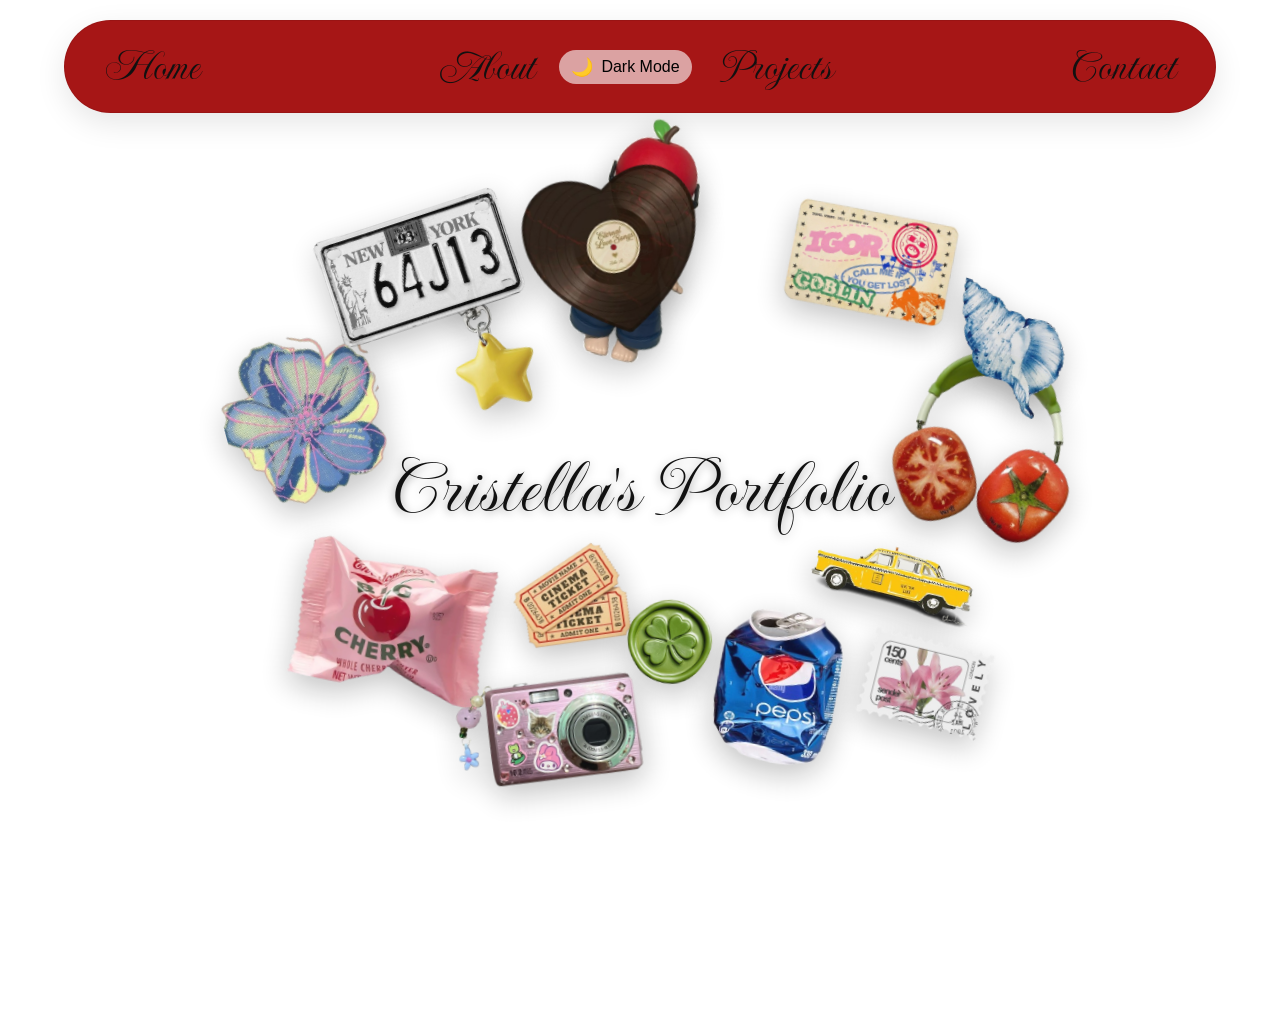
<file: index.html>
<!DOCTYPE html>
<html lang="en">
<head>
  <meta charset="UTF-8">
  <title>My Portfolio</title>

  <!-- Viewport meta tag for responsive design -->
  <meta name="viewport" content="width=device-width, initial-scale=1.0">
  
<!-- Dark/Light mode toggle script -->
  <script>
if (localStorage.getItem("theme") === "dark") {
  document.documentElement.classList.add("dark-mode");
}
</script>


  <link rel="stylesheet" href="style.css">

<!-- Google Fonts and to ensure fonts don't glitch across pages -->

<link rel="preconnect" href="https://fonts.googleapis.com">
<link rel="preconnect" href="https://fonts.gstatic.com" crossorigin>


  <link href="https://fonts.googleapis.com/css2?family=Ballet:opsz@16..72&family=Delius&family=Imperial+Script&family=Kapakana:wght@300..400&display=swap" rel="stylesheet">

 

</head>
<body>

<!-- Navigation Bar with links to all pages  -->
    
<nav class="navbar">

  <div class="nav-left">
    <a href="index.html">Home</a>
  </div>

  <div class="nav-center">
    <a href="about.html">About</a>

    <button id="theme-toggle">
  <span class="icon">🌙</span>
  <span class="label">Dark Mode</span>
</button>

    <a href="projects.html">Projects</a>
  </div>

  <div class="nav-right">
    <a href="contact.html">Contact</a>

<!-- Theme toggle script -->
<script>
function toggleTheme() {
  document.documentElement.classList.toggle("dark-mode");

  if (document.documentElement.classList.contains("dark-mode")) {
    localStorage.setItem("theme", "dark");
  } else {
    localStorage.setItem("theme", "light");
  }
}
</script>
  </div> 
  

</nav>

<!-- Hero section with title and stickers -->

<div class="hero">
  <div class="text">
<p class="heading">Cristella's Portfolio</p> 
</div>
</div>

<img src="images/star.png" class="sticker s1">
<img src="images/id.png" class="sticker s2">
<img src="images/clover.png" class="sticker s3">
<img src="images/cherry.png" class="sticker s4">
<img src="images/flower.png" class="sticker s5">

<img src="images/mini.png" class="sticker s6">
<img src="images/license.png" class="sticker s7">
<img src="images/headphones.png" class="sticker s8">
<img src="images/camera.png" class="sticker s9">
<img src="images/pepsi.png" class="sticker s10">
<img src="images/vinyl.png" class="sticker s11">
<img src="images/nyc.png" class="sticker s12">
<img src="images/stamp.png" class="sticker s13">
<img src="images/cinema.png" class="sticker s14">
<img src="images/shell.png" class="sticker s15">

</div>


  <script src="darkmode.js"></script>



</body>
</html>
</file>
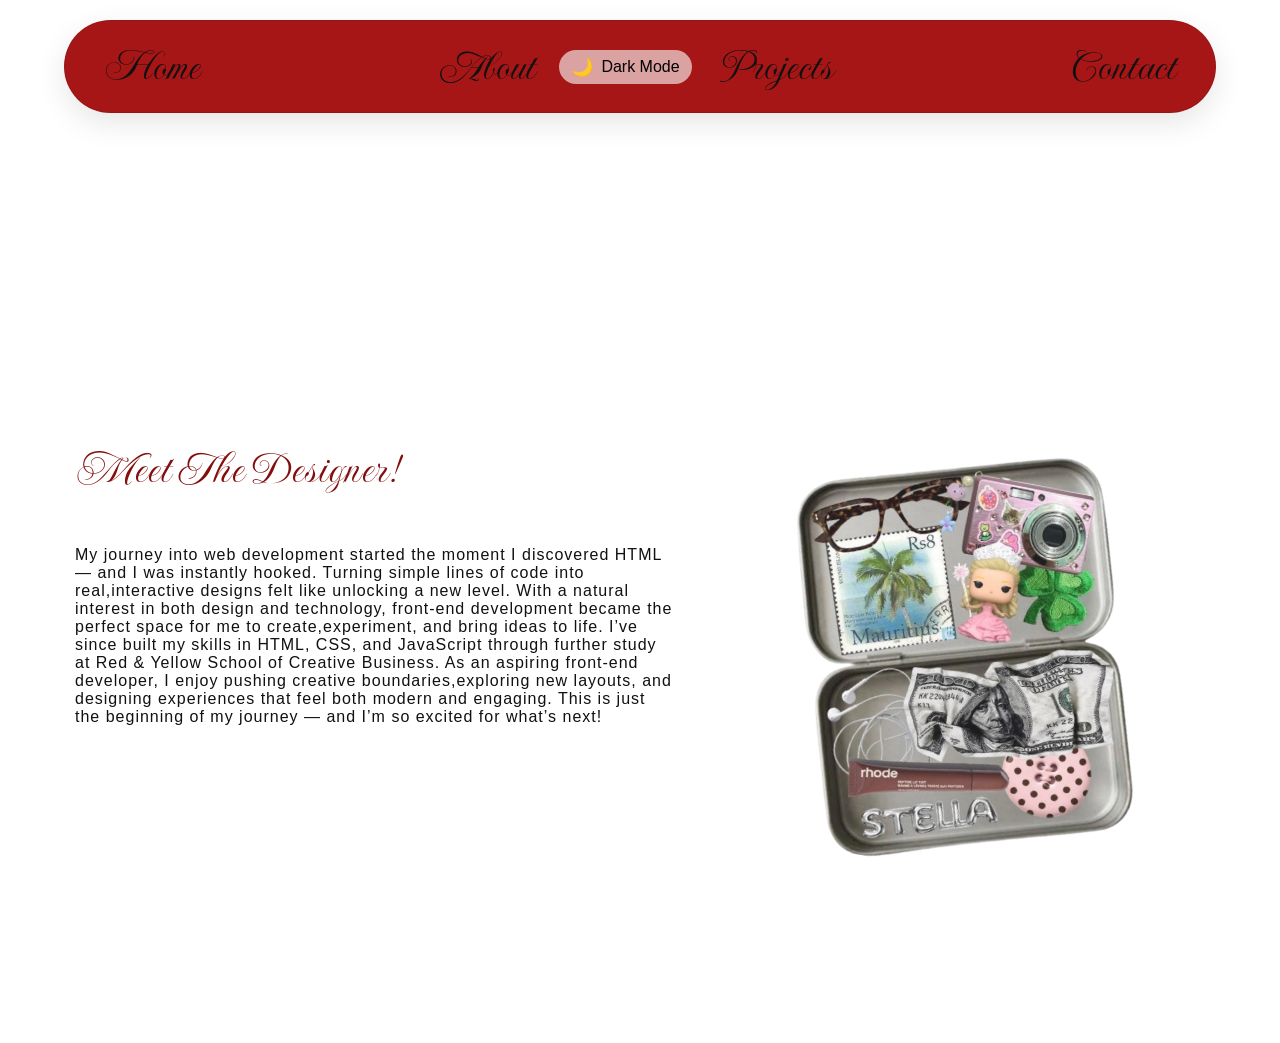
<file: about.html>
<!DOCTYPE html>
<html lang="en">
<head>
  <meta charset="UTF-8">
  <title>About</title>
<meta name="viewport" content="width=device-width, initial-scale=1.0">

<!-- Dark/Light mode toggle script -->

 <script>
if (localStorage.getItem("theme") === "dark") {
  document.documentElement.classList.add("dark-mode");
}
</script>
  <link rel="stylesheet" href="style.css">

<!-- Google Fonts and to ensure fonts don't glitch across pages -->

<link rel="preconnect" href="https://fonts.googleapis.com">
<link rel="preconnect" href="https://fonts.gstatic.com" crossorigin>
<link href="https://fonts.googleapis.com/css2?family=Ballet:opsz@16..72&family=Delius&family=Imperial+Script&family=Kapakana:wght@300..400&display=swap" rel="stylesheet">



</head>
<body>

<!-- Navigation Bar with links to all pages  -->


<nav class="navbar">

  <div class="nav-left">
    <a href="index.html">Home</a>
  </div>

  <div class="nav-center">
    <a href="about.html">About</a>

     <button id="theme-toggle">
  <span class="icon">🌙</span>
  <span class="label">Dark Mode</span>
</button>

    <a href="projects.html">Projects</a>
  </div>

  <div class="nav-right">
    <a href="contact.html">Contact</a>
  </div>

</nav>


<div class="about-section"> 
<section id="about">
  <p class="heading2">Meet The Designer!</p>


<p class="paragraph"> My journey into web development started the moment I discovered HTML — and I was instantly hooked. Turning simple lines of code into real,interactive designs felt like unlocking a new level.

With a natural interest in both design and technology, front-end development became the perfect space for me to create,experiment,

and bring ideas to life. I’ve since built my skills in HTML, CSS, and JavaScript through further study at Red & Yellow School of Creative Business. As an aspiring front-end developer, I enjoy pushing

creative boundaries,exploring new layouts, and designing experiences that feel both modern and engaging. This is just the beginning of my journey — and I’m so excited for what’s next!</p>
</section>
</div>


<img src="images/finaltin.png" class="keychain">



  <script src="darkmode.js"></script>


</body>
</html>
</file>
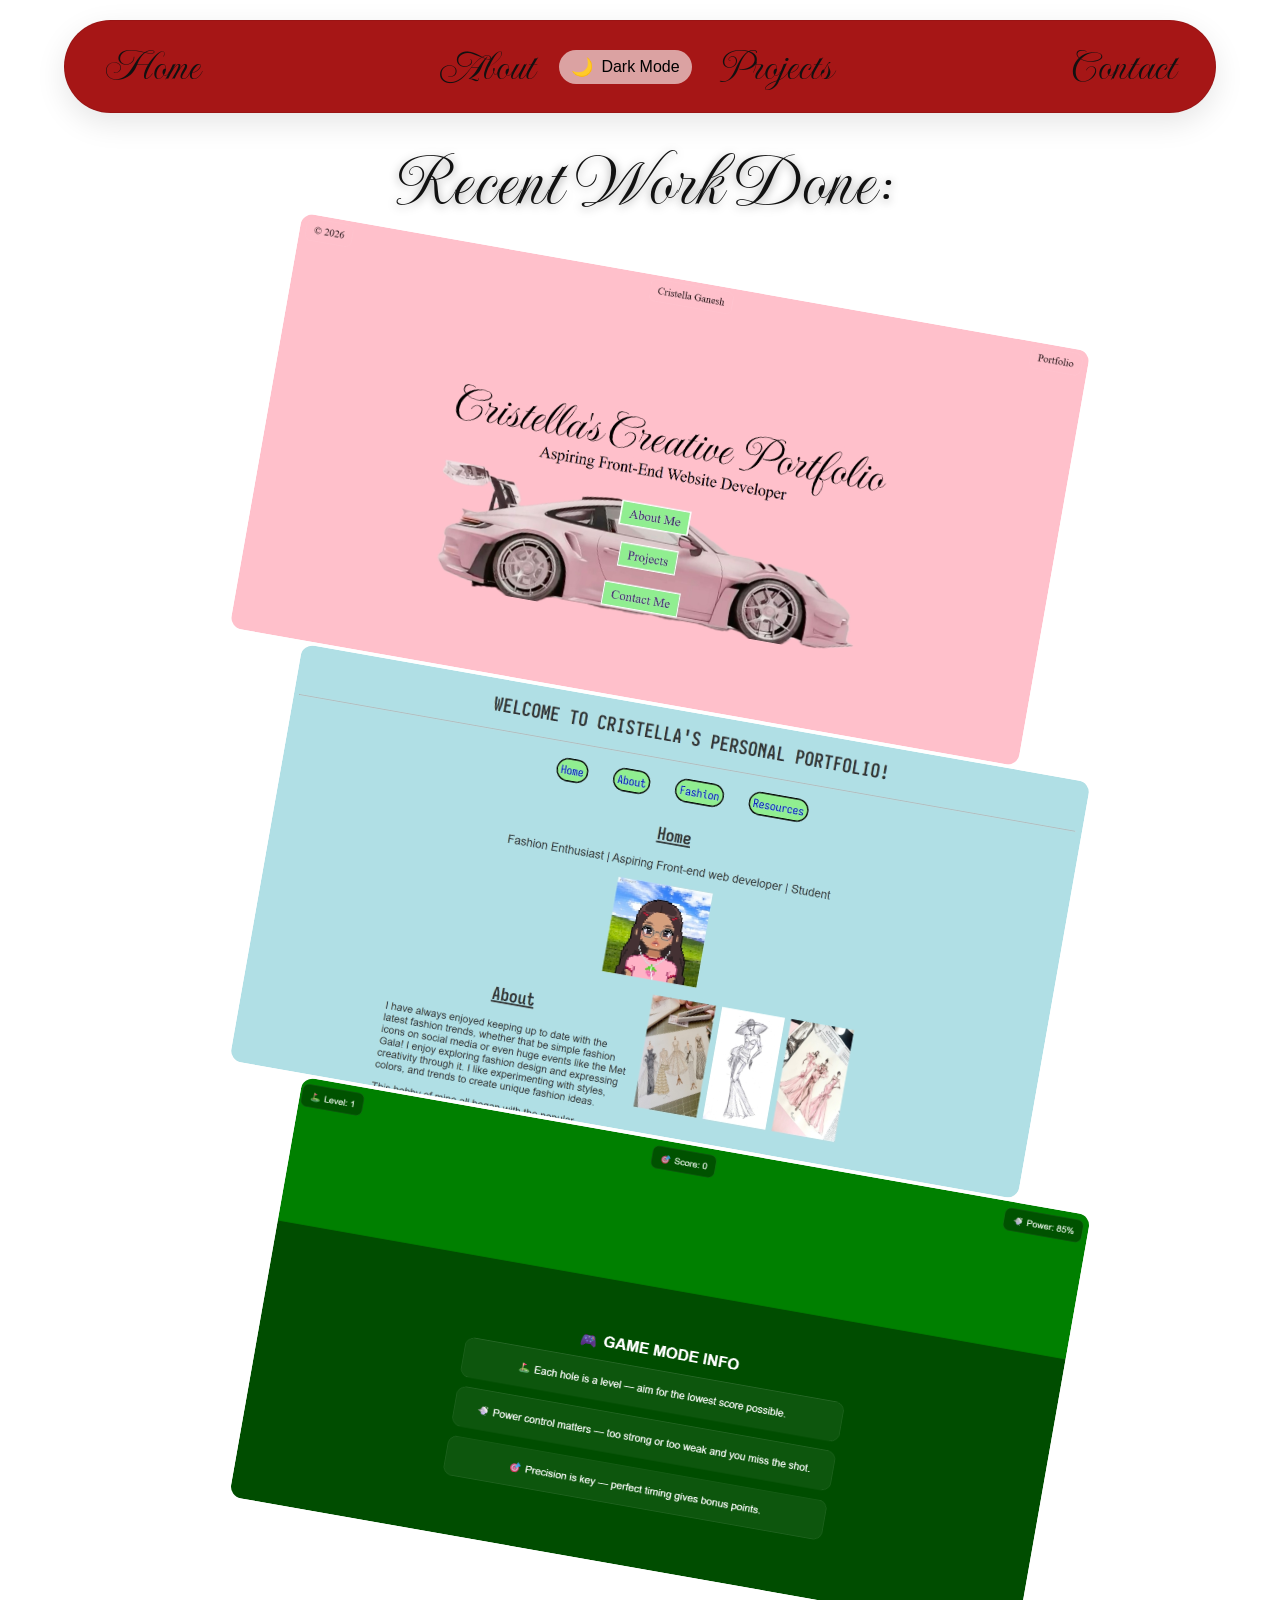
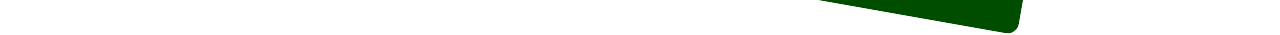
<file: projects.html>
<!DOCTYPE html>
<html lang="en">
<head>
  <meta charset="UTF-8">
  <title>Projects</title>
  <meta name="viewport" content="width=device-width, initial-scale=1.0">

<!-- Dark/Light mode toggle script -->

<script>
if (localStorage.getItem("theme") === "dark") {
  document.documentElement.classList.add("dark-mode");
}
</script>

  <link rel="stylesheet" href="style.css">

<!-- Google Fonts and to ensure fonts don't glitch across pages -->

<link rel="preconnect" href="https://fonts.googleapis.com">
<link rel="preconnect" href="https://fonts.gstatic.com" crossorigin>


    <link href="https://fonts.googleapis.com/css2?family=Ballet:opsz@16..72&family=Delius&family=Imperial+Script&family=Kapakana:wght@300..400&display=swap" rel="stylesheet">


</head>
<body>

<!-- Navigation Bar with links to all pages  -->

<nav class="navbar">

  <div class="nav-left">
    <a href="index.html">Home</a>
  </div>

  <div class="nav-center">
    <a href="about.html">About</a>

        <button id="theme-toggle">
  <span class="icon">🌙</span>
  <span class="label">Dark Mode</span>
</button>

    <a href="projects.html">Projects</a>
  </div>

  <div class="nav-right">
    <a href="contact.html">Contact</a>
   
  </div>

</nav>

<!-- Hero section with title and recent portfolio projects -->

<section class="hero-section">
<section id="projects">
  <p class="heading5">Recent Work Done: </p>
</section>
</section>


<div class="images">
  <img src="images/porsche.jpeg" class="golf">
  <img src="images/portfolio.jpeg" class="porsche">
  <img src="images/golfP.png" class="portfolio">
</div>

  <script src="darkmode.js"></script>


















</body>
</html>
</file>
<file: style.css>
/* BASE THEME VARIABLES */

:root {
  --bg: #ffffff;
  --text: #111111;
  --nav-bg: rgb(155, 24, 24);
  --accent: #ff4d4d;
  --special-text:  rgb(131, 14, 14);
}

/* DARK MODE OVERRIDE */
html.dark-mode {
  --bg: rgb(30, 24, 24);
  --text: white;
  --nav-bg: rgb(131, 14, 14);
   --special-text:pink;
}

html.dark-mode .contact-form {
  border: 1px solid rgba(255, 255, 255, 0.15);
  box-shadow: 0 10px 30px rgba(0,0,0,0.5);
}


body {
  background: var(--bg);
  color: var(--text);
  transition: background 0.3s ease, color 0.3s ease;
  font-family: 'Imperial Script', 'sans-serif';
}

/* NAVBAR */
.navbar {
  background: var(--nav-bg);
}

.navbar a {
  color: white;
}

h1, h2, p {
  color: var(--text);
}

/* THEME TOGGLE */

#theme-toggle {
  display: grid;
  grid-template-columns: auto auto;
  align-items: center;
  gap: 8px;

  padding: 6px 12px;
  border-radius: 999px;

  border: 1px solid rgba(0,0,0,0.15);
  background: rgba(255,255,255,0.7);

  font-size: 16px;
  font-family: Arial, sans-serif;

  white-space: nowrap;
}

/* Icon */
#theme-toggle .icon {
  font-size: 16px;

}

/* Label */
#theme-toggle .label {
  font-size: 16px;
}


body, html {
  margin: 0;
  height: 100%;
  font-family: 'Imperial Script', sans-serif;
}

/* Hero section for index page */

.hero {
  height: 100vh; 
  display: flex;
  justify-content: center; 
  align-items: center;     
  text-align: center;
}

.text h1 {
  font-size: 3rem;
  margin: 0;
  letter-spacing: 2px;
 
}


.text {
  max-width: 600px;
}

/* Heading for index page */
.heading {
	text-align: center;
	font-family: 'Imperial Script', sans-serif;
	font-size: 5rem;
	margin-bottom: 290px;
    margin-top: 100px;
    letter-spacing: 1px;
    text-shadow: 0 2px 10px rgba(0,0,0,0.4);
}

/* NAVBAR BASE */
.navbar {
  display: flex;
  justify-content: space-between;
  align-items: center;
  font-family: 'Imperial Script', sans-serif;
  margin: 20px auto;
  padding: 18px 40px;
  
  width: 90%;
   border-radius: 999px; 
  box-sizing: border-box;

  background:  rgb(166, 22, 22);
  backdrop-filter: blur(12px);

  box-shadow: 0 10px 30px rgba(0,0,0,0.1);

  border: 1px solid rgba(0,0,0,0.08);
  position: sticky;
  top: 20px;
  z-index: 1000;
}

/* Each section */
.nav-left,
.nav-center,
.nav-right {
  display: flex;
  align-items: center;
  gap: 20px;
}

/* Links */
.navbar a {
  text-decoration: none;
  white-space: nowrap;
  color: inherit;
  font-size: 45px;
}

/* Center groups */
.nav-center {
  gap: 25px;
}

/* Theme toggle */
#theme-toggle {
  display: inline-flex;
  align-items: center;
  gap: 8px;

  padding: 6px 12px;
  border-radius: 999px;

  border: none;
  background: rgba(255,255,255,0.6);

  cursor: pointer;
  white-space: nowrap;

  transition: 0.2s ease;
}

/* Icon */
#theme-toggle .icon {
  font-size: 18px;
  display: flex;
  align-items: center;
}

/* Hover */
#theme-toggle:hover {
  background: rgba(0,0,0,0.08);
}

/* sticker animations and positions */
.hero {
  position: relative;
  height: 100vh;
}

.sticker {
  position: absolute;
  width: 55px;
  pointer-events: none;
  opacity: 0.95;
  animation: float 4s ease-in-out infinite;
}

.sticker {
  opacity: 0.95;
  filter: drop-shadow(0px 10px 15px rgba(0,0,0,0.25));
}

.s1 { top: 25%; left: 30%; transform: rotate(-12deg); width: 200px; }
.s2 { top: 18%; right: 24%; transform: rotate(8deg); width: 200px; }
.s3 { top: 58%; left: 43%; transform: rotate(-5deg); width: 240px; }
.s4 { top: 58%; left: 23%; transform: rotate(10deg); width: 200px; }
.s5 { top: 37%; right: 70%; transform: rotate(-15deg); width: 160px; }

.s6 {
  top: 5%;
  left: 50%;
  transform: translateX(-50%) rotate(12deg);
  width: 200px
}


.s7 {
  top: 23%;
  left: 25%;
  transform: rotate(-18deg);
  width: 200px;
}

.s8 {
  top: 38%;
  right: 15%;
  transform: rotate(14deg);
  width: 200px;
}

.s9 {
  top: 70%;
  left: 35%;
  transform: rotate(-8deg);
  width: 200px;
}

.s10 {
  top: 57%;
  right: 30%;
  transform: rotate(6deg);
  width: 240px;
}

.s11 {
  top: 15%;
  left: 39%;
  width: 230px;
  transform: rotate(-12deg)
}

.s12 {
  top: 51%;
  right: 20%;
  transform: rotate(14deg);
  width: 255px;
}

.s13 {
  top: 65%;
  right: 20%;
  transform: rotate(14deg);
  width: 200px;
}

.s14 {
  top: 55%;
  left: 37%;
  transform: rotate(-8deg);
  width: 200px;
}

.s15 {
 top: 30%;
  right: 15%;
  transform: rotate(14deg);
  width: 160px;
}


.sticker {
  animation: float 4s ease-in-out infinite;
}

.sticker {
  z-index: 2;
}

.s3, .s5, .s7 {
  z-index: 5; /* pops forward */
}


@keyframes float {
  0% { transform: translateY(0px) rotate(var(--r, 0deg)); }
  50% { transform: translateY(-8px) rotate(var(--r, 0deg)); }
  100% { transform: translateY(0px) rotate(var(--r, 0deg)); }
}

.sticker:hover {
  transform: scale(1.15) rotate(8deg);
  transition: 0.3s ease;
}

.sticker {
  animation: float 4s ease-in-out infinite;
  transition: transform 0.3s ease;
}

.s1 { --r: -12deg; }
.s2 { --r: 8deg; }
.s3 { --r: -5deg; }
.s4 { --r: 10deg; }

/* ABOUT SECTION */

.about-section {
    min-height: 100vh;              
  display: flex;
  flex-direction: column;
  justify-content: center;        
  align-items: center;            
  text-align: center;
  max-width: 750px;
   padding-bottom: 10px;

}


@keyframes clickPop {
  0% { transform: translate(-50%, -50%) scale(1); }
  50% { transform: translate(-50%, -50%) scale(0.8); }
  100% { transform: translate(-50%, -50%) scale(1); }
}

/* Heading for about section */

.heading2 {
    text-align: left;
	font-family: 'Imperial Script', sans-serif;
	font-size: 3rem;
	margin-top: 10px;
    letter-spacing: 1px;
    color:rgb(131, 14, 14);
    color: var(--special-text);
    
}

.paragraph {
    text-align: left;
    font-size: 1rem;
    margin-bottom: 10px;
    letter-spacing: 1px;
font-family: Verdana, Geneva, sans-serif;
    max-width: 600px;
}

.keychain {
  position: absolute;
  bottom: 30px;
  right: 100px;
  width: 430px;
  opacity: 0.9;
}

img {
    transform: rotate(+10deg); 
}


/* CONTACT SECTION */
body {
  margin: 0;
  font-family: Arial, sans-serif;
}

/* SECTION */
.contact-section {
  min-height: 100vh;
  display: flex;
  flex-direction: column;
  justify-content: center;
  align-items: center;
  margin-top: -140px;
  margin-bottom: 0;
  padding: 80px 20px;
  text-align: center;
}

/* HEADING */
.contact-heading {
  font-family: 'Imperial Script', sans-serif;
  font-size: 5rem;
  margin-bottom: 30px;
}

/* CONTACT FORM */
.contact-form {
  display: flex;
  flex-direction: column;
  gap: 15px;

  width: 100%;
  max-width: 500px;

  padding: 30px;
  border-radius: 16px;
  background: var(--bg, #fff);
  box-shadow: 0 10px 30px rgba(0,0,0,0.1);
}

.contact-form input,
.contact-form textarea {
  padding: 12px;
  border-radius: 8px;
  border: 1px solid #ccc;
  font-size: 1rem;
}

.contact-form input,
.contact-form textarea {
  border: 2px solid #ccc;
  transition: 0.2s;
}

.contact-form input:invalid,
.contact-form textarea:invalid {
  border: 2px solid red;
}

.contact-form input:valid,
.contact-form textarea:valid {
  border: 2px solid green;
}

.contact-form button {
  padding: 12px;
  border: none;
  border-radius: 8px;
  background: black;
  color: white;
  cursor: pointer;
}

/* MODAL */
.modal-overlay {
  position: fixed;
  inset: 0;
  background: rgba(0,0,0,0.5);

  display: none;   /* IMPORTANT */
  justify-content: center;
  align-items: center;
  z-index: 9999;
}

.modal {
  background: white;
  color: black;
  padding: 30px;
  border-radius: 12px;
  text-align: center;
}

.dark-mode .modal {
  background: black;
  color: white;
}

/* PHONE STICKER */
.phone {
  position: absolute;  
  top: 10%;
  right: 5%;
  transform: rotate(14deg);
  width: 280px;
  animation: swing 3s ease-in-out infinite;
  transform-origin: top center;
}

@keyframes swing {
    0%   { transform: rotate(10deg); }
    50%  { transform: rotate(-10deg); }
    100% { transform: rotate(10deg); }
    transform: rotate(6deg);
}


/* PROJECTS SECTION */
.heading5 {
  text-align: center;
  font-family: 'Imperial Script', sans-serif;
  font-size: 5rem;
    margin-bottom: 0px;
   margin-top: 0px !important;

  letter-spacing: 1px;
  text-shadow: 0 2px 10px rgba(0,0,0,0.4);
}

.images {
    width: 800px;
    margin: 0 auto;
    margin-top: 50px;
    position: relative;
    z-index: 1;
   
    transform: translateX(20px) translateY(0); /* combine */
    justify-content: center;
}

.images img {
    width: 100%;
    height: auto;
    display: block;
    margin: 0px;
    transition: transform 0.3s ease, filter 0.3s ease;
    margin-bottom: 10px;
    border-radius: 12px;
}

.images img:hover {
    transform: scale(1.03);
    filter: brightness(1.05);
}


/* RESPONSIVE DESIGN / MEDIA QUERIES */



@media (max-width: 768px) {


  body {
    overflow-x: hidden;
  }

  
  .hero {
    position: relative;
    height: auto;
    min-height: 100vh;
    padding: 120px 20px 40px;
    text-align: center;
  }


  .sticker {
    display: none !important;
  }

  
  .heading {
    font-size: 2.5rem;
    margin-top: 20px;
    line-height: 1.2;
  }

 
  .navbar {
    flex-direction: column;
    align-items: center;
    gap: 10px;

    width: 95%;
    padding: 12px;
  }

  .nav-left,
  .nav-center,
  .nav-right {
    flex-direction: column;
    align-items: center;
    gap: 8px;
  }

  .navbar a {
    font-size: 16px;
  }

 
  img {
    max-width: 100%;
    height: auto;
    display: block;
  }

  
  section {
    padding: 40px 15px;
  }

}

  img {
    max-width: 100%;
    height: auto;
    display: block;
  }

  
  .project img,
  .projects img,
  .gallery img,
  .card img {
    width: 70% !important;
    margin: 0 auto;
  }

 
  .card,
  .project-card {
    width: 90% !important;
    margin: 10px auto;
  }
 

  @media (max-width: 768px) {
  img {
    width: 80% !important;
  }
}

.gallery {
  display: flex;
  flex-direction: column;
  gap: 15px;
}
</file>
